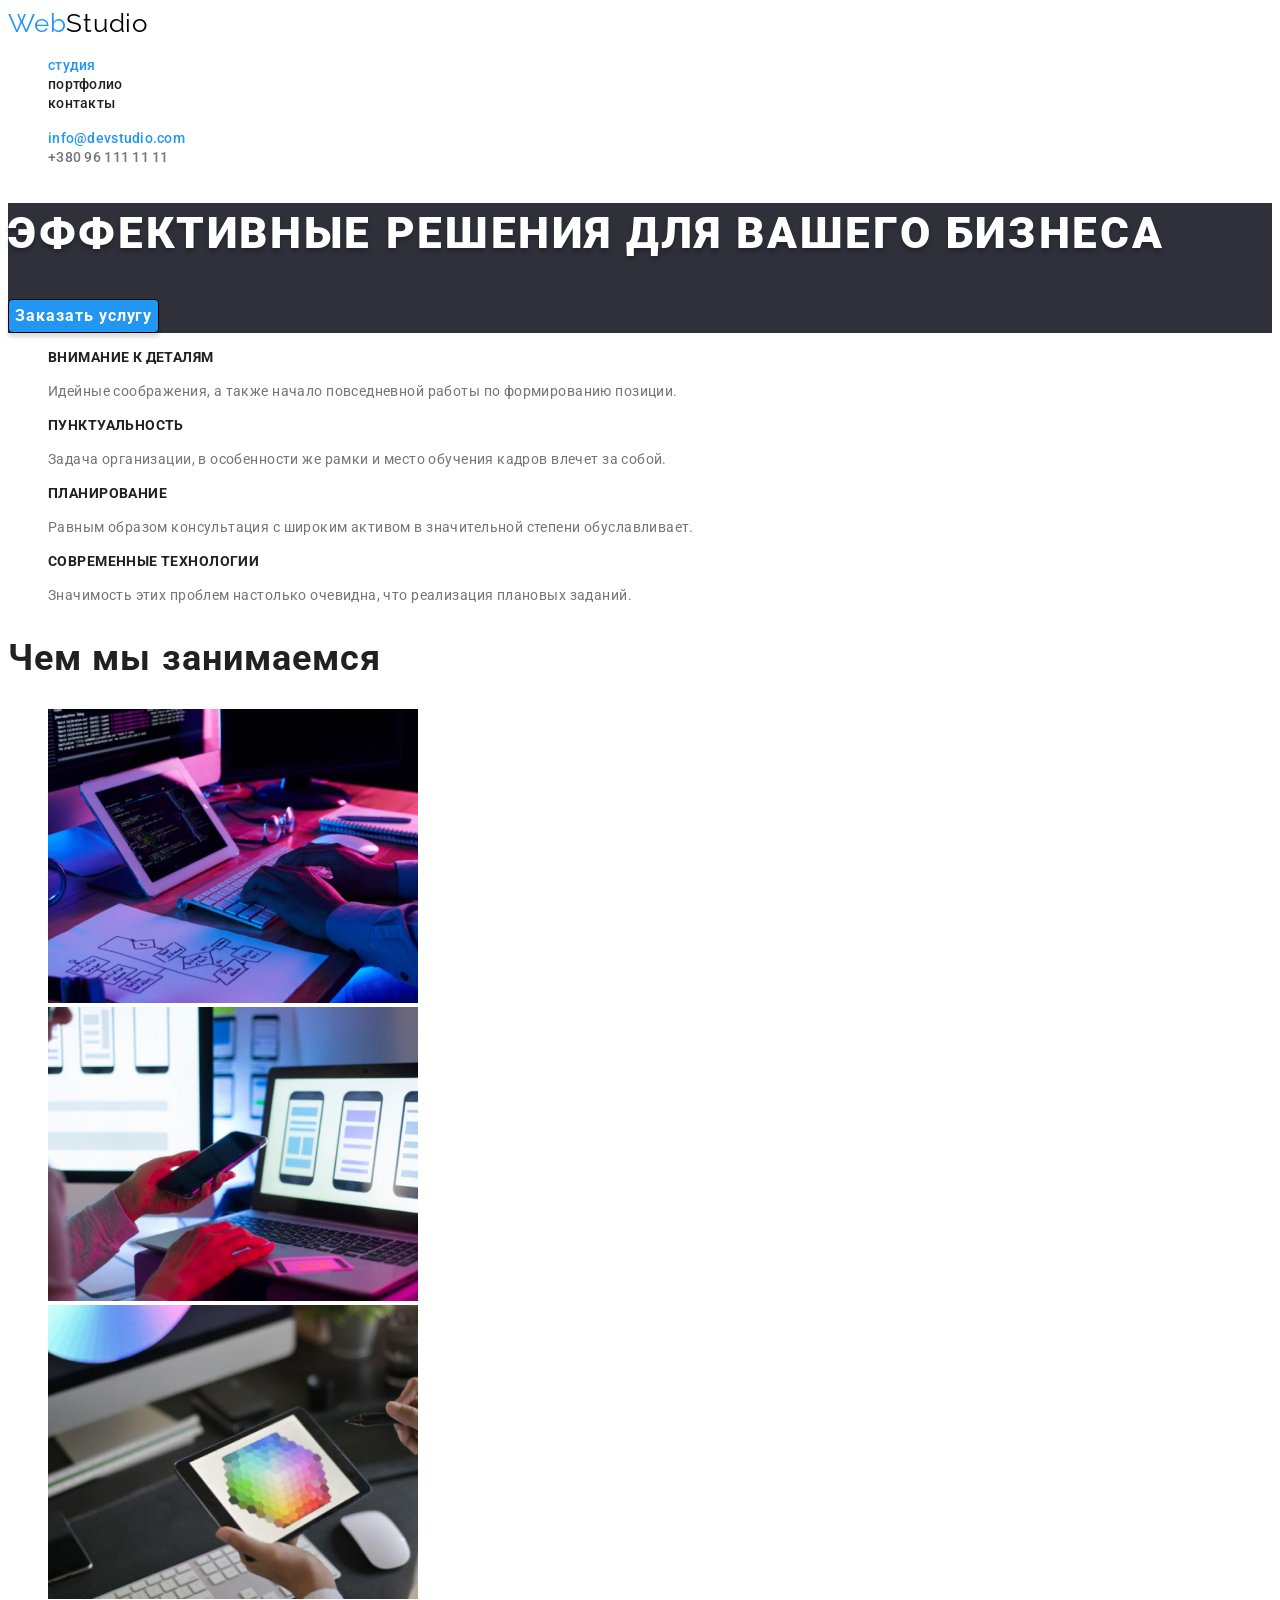
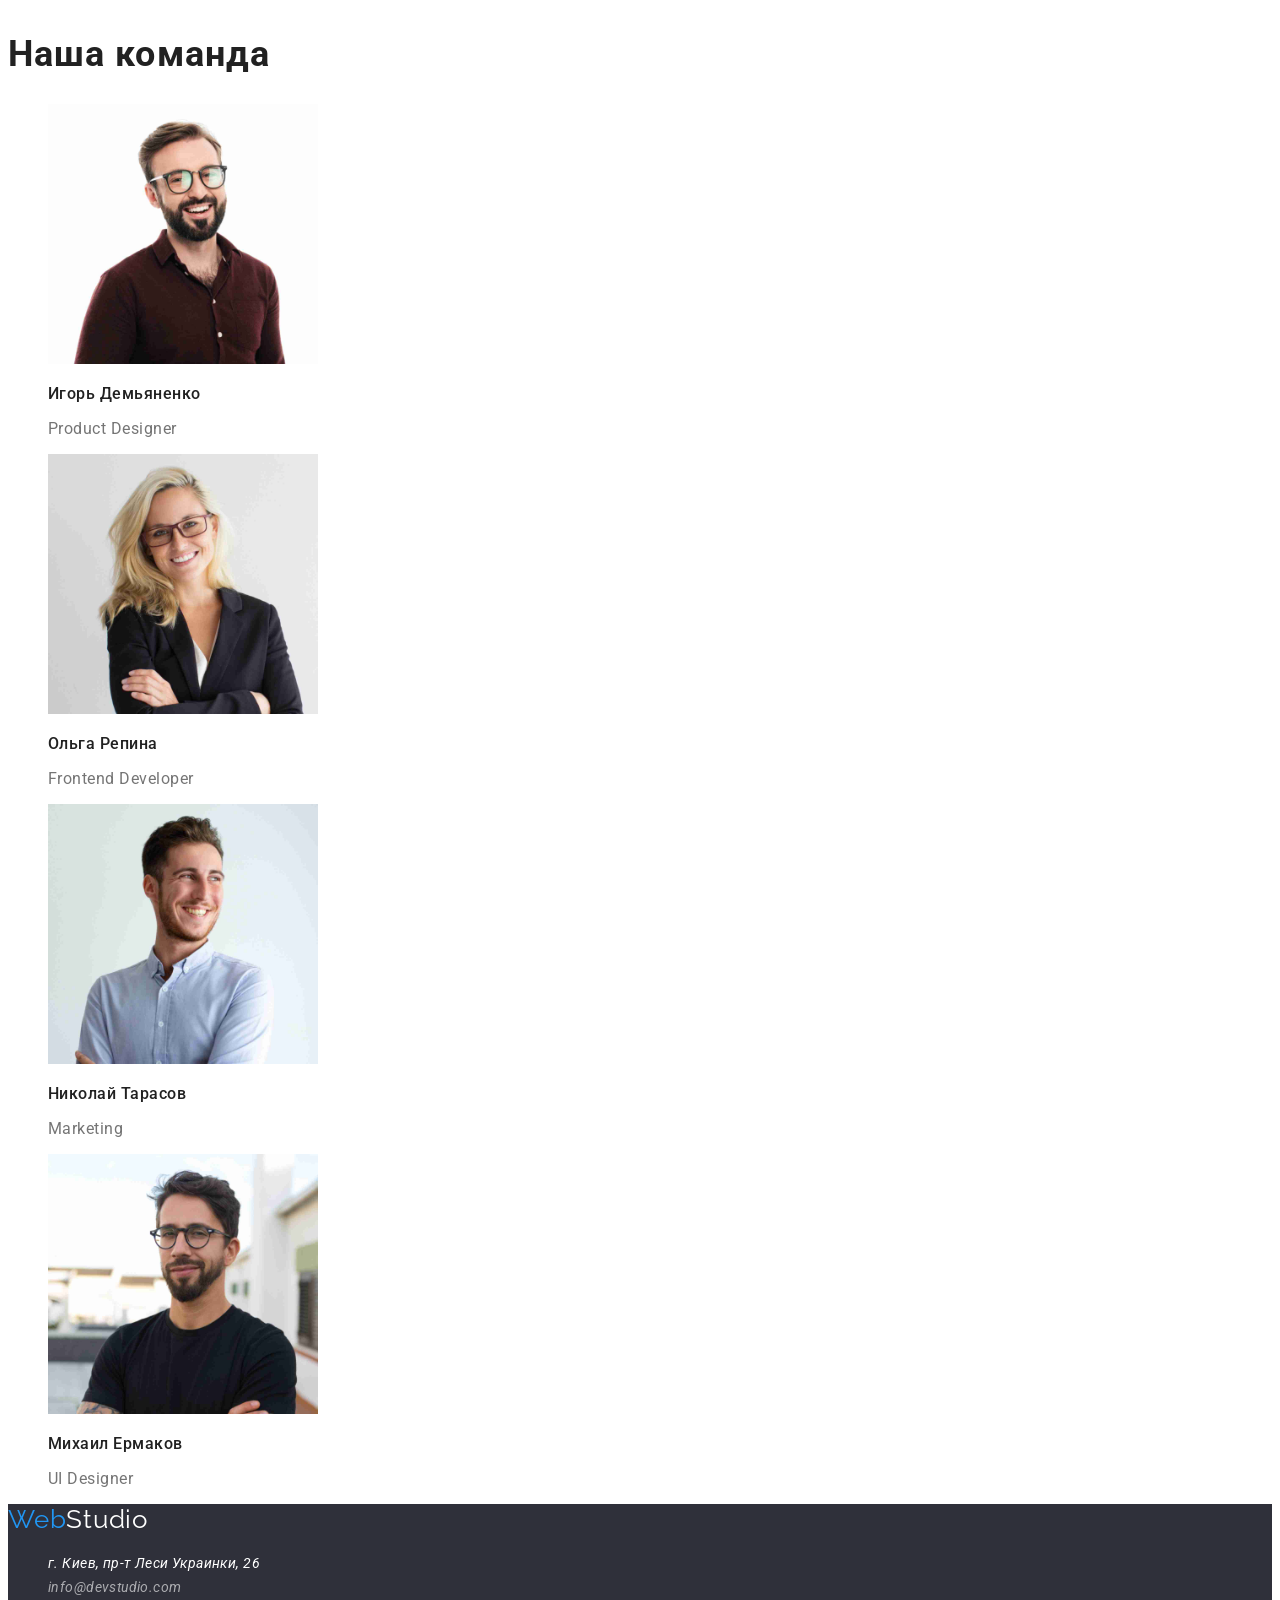
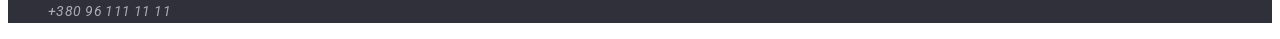
<file: index.html>
<!DOCTYPE html>
<html lang="en">
  <head>
    <meta charset="UTF-8" />
    <meta http-equiv="X-UA-Compatible" content="IE=edge" />
    <meta name="viewport" content="width=device-width, initial-scale=1.0" />
    <!-- font start -->
    <link rel="preconnect" href="https://fonts.googleapis.com" />
    <link rel="preconnect" href="https://fonts.gstatic.com" crossorigin />
    <link
      href="https://fonts.googleapis.com/css2?family=Raleway:wght@700&family=Roboto:wght@400;500;700;900&display=swap"
      rel="stylesheet"
    />
    <!-- font end -->
    <link rel="stylesheet" href=".\css\styles.css" />
    <title>Document</title>
  </head>
  <body>
    <!-- header -->
    <header class="header">
      <nav class="header-nav">
        <a a class="logo link" href=".\index.html"> <span class="web">Web</span>Studio</a>
        <ul class="header-list list">
          <li class="header-item">
            <a class="header-link header-link-current link" href=".\index.html">студия</a>
          </li>
          <li class="header-item">
            <a class="header-link link" href=".\portfolio.html">портфолио</a>
          </li>
          <li class="header-item">
            <a class="header-link link" href="">контакты</a>
          </li>
        </ul>
      </nav>
      <ul class="contact-list list">
        <li class="header-item">
          <a class="header-contact header-link-current link" href="mailto:info@devstudio.com"
            >info@devstudio.com</a
          >
        </li>
        <li class="header-item">
          <a class="header-contact link" href="tel:+380961111111">+380 96 111 11 11</a>
        </li>
      </ul>
    </header>
    <!-- main content -->
    <main class="main">
      <!-- Hero section -->
      <section class="hero">
        <h1 class="hero-tittle">Эффективные решения для вашего бизнеса</h1>
        <button class="btn" type="button">Заказать услугу</button>
      </section>
      <!--Peculiarities  -->
      <section class="features-saction">
        <h2 class="features-tittle" hidden>Наши особенности</h2>
        <ul class="features-list list">
          <li class="features-item">
            <h3 class="features-txt">Внимание к деталям</h3>
            <p class="features-info">
              Идейные соображения, а также начало повседневной работы по формированию позиции.
            </p>
          </li>
          <li class="features-item">
            <h3 class="features-txt">Пунктуальность</h3>
            <p class="features-info">
              Задача организации, в особенности же рамки и место обучения кадров влечет за собой.
            </p>
          </li>
          <li class="features-item">
            <h3 class="features-txt">Планирование</h3>
            <p class="features-info">
              Равным образом консультация с широким активом в значительной степени обуславливает.
            </p>
          </li>
          <li class="features-item">
            <h3 class="features-txt">Современные технологии</h3>
            <p class="features-info">
              Значимость этих проблем настолько очевидна, что реализация плановых заданий.
            </p>
          </li>
        </ul>
      </section>
      <!-- occupations -->
      <section class="caption">
        <h2 class="saction-tittle">Чем мы занимаемся</h2>
        <ul class="occupations-list list">
          <li>
            <img src=".\images\main\image1.jpg" alt="backend" width="370" />
          </li>
          <li>
            <img src=".\images\main\image2.jpg" alt="frontend" width="370" />
          </li>
          <li>
            <img src=".\images\main\image3.jpg" alt="designe" width="370" />
          </li>
        </ul>
      </section>
      <!-- team -->
      <section class="team">
        <h2 class="saction-tittle">Наша команда</h2>
        <ul class="team-list list">
          <li class="team-item">
            <img class="team-card" src=".\images\main\member1.jpg" alt="team card 1" width="270" />
            <h3 class="team-name">Игорь Демьяненко</h3>
            <p class="team-profession">Product Designer</p>
          </li>
          <li class="team-item">
            <img class="team-card" src=".\images\main\member2.jpg" alt="team card 2" width="270" />
            <h3 class="team-name">Ольга Репина</h3>
            <p class="team-profession">Frontend Developer</p>
          </li>
          <li>
            <img class="team-card" src=".\images\main\member3.jpg" alt="team card 3" width="270" />
            <h3 class="team-name">Николай Тарасов</h3>
            <p class="team-profession">Marketing</p>
          </li>
          <li class="team-item">
            <img class="team-card" src=".\images\main\member4.jpg" alt="team card 4" width="270" />
            <h3 class="team-name">Михаил Ермаков</h3>
            <p class="team-profession">UI Designer</p>
          </li>
        </ul>
      </section>
    </main>
    <!-- footer -->
    <footer class="footer">
      <a class="footer-logo link" href="index.html"><span class="web">Web</span>Studio</a>
      <address class="address">
        <ul class="address-list list">
          <li class="address-item">
            <a class="footer-link-geo link" href="https://goo.gl/maps/VQwM4wYodzAUSdx47"
              >г. Киев, пр-т Леси Украинки, 26</a
            >
          </li>
          <li class="address-item">
            <a class="footer-link-contact link" href="mailto:info@devstudio.com"
              >info@devstudio.com</a
            >
          </li>
          <li class="address-item">
            <a class="footer-link-contact link" href="tel:+380961111111">+380 96 111 11 11</a>
          </li>
        </ul>
      </address>
    </footer>
  </body>
</html>
</file>
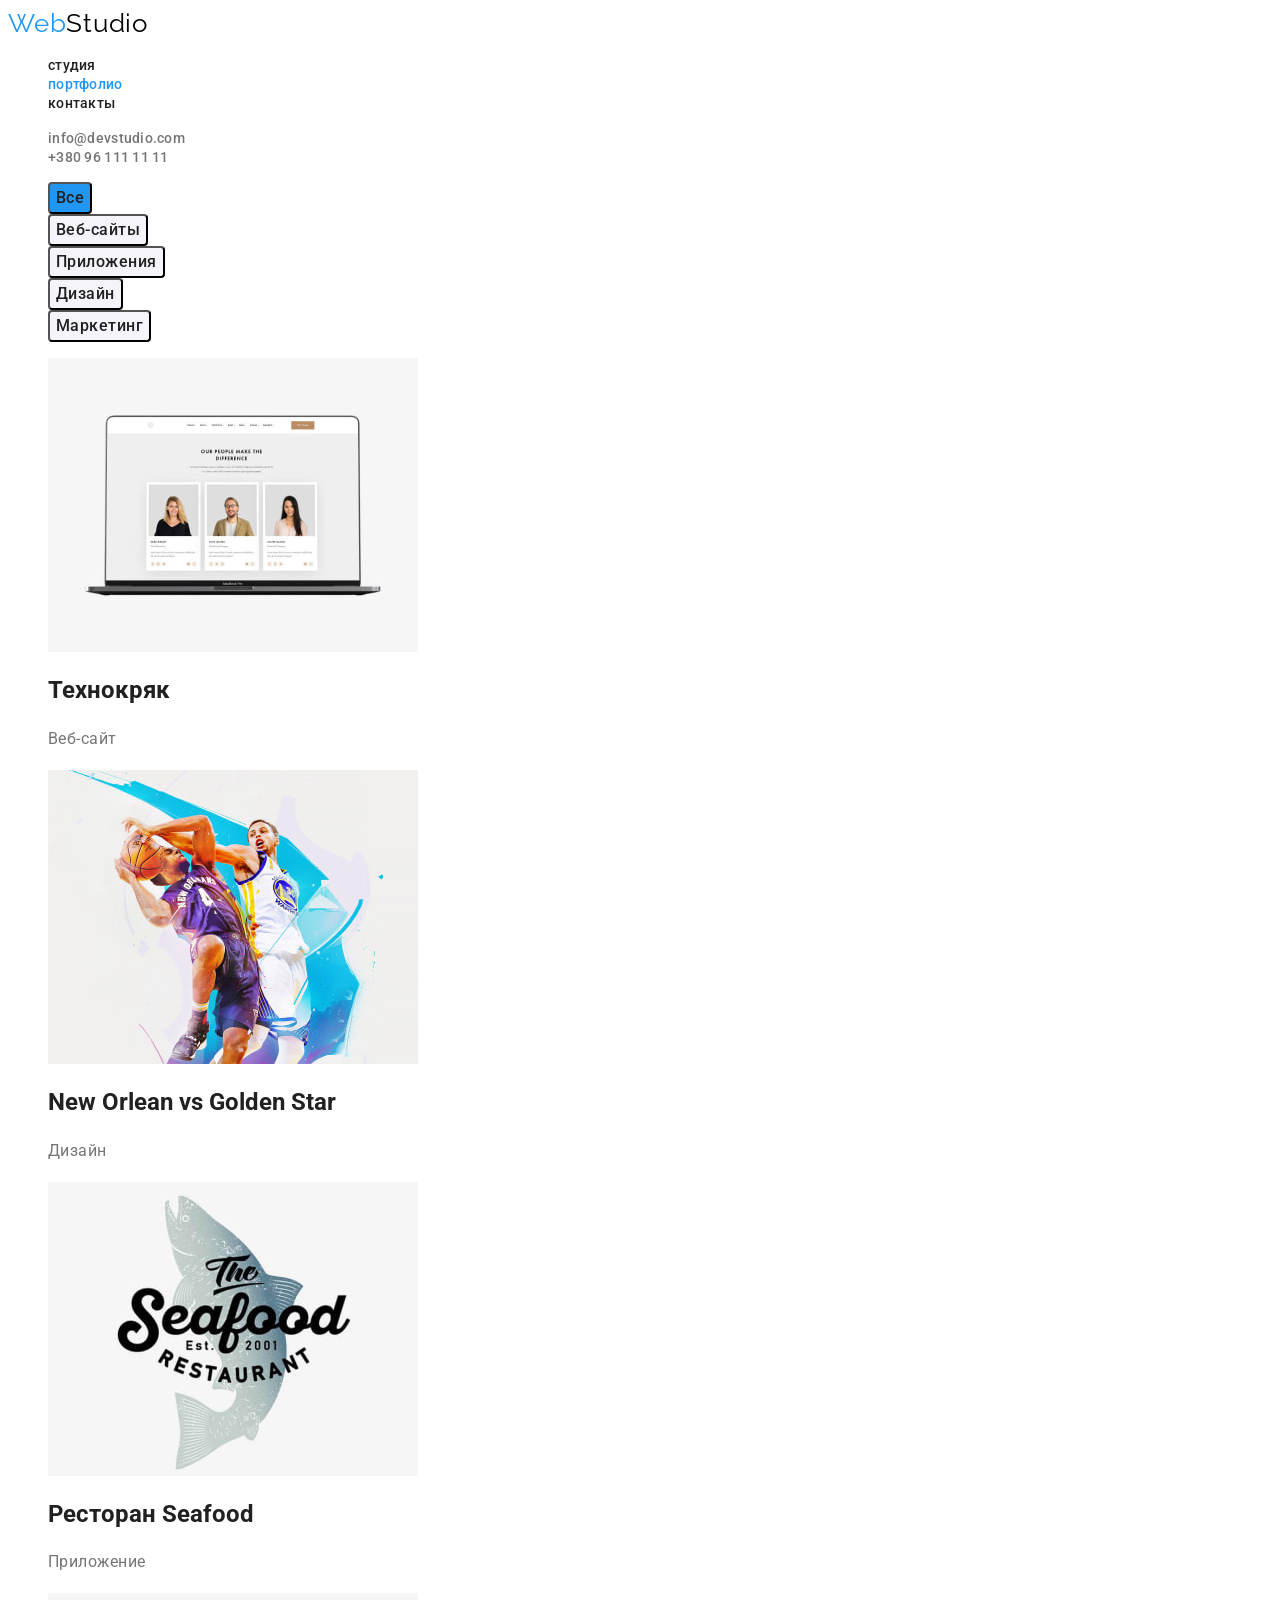
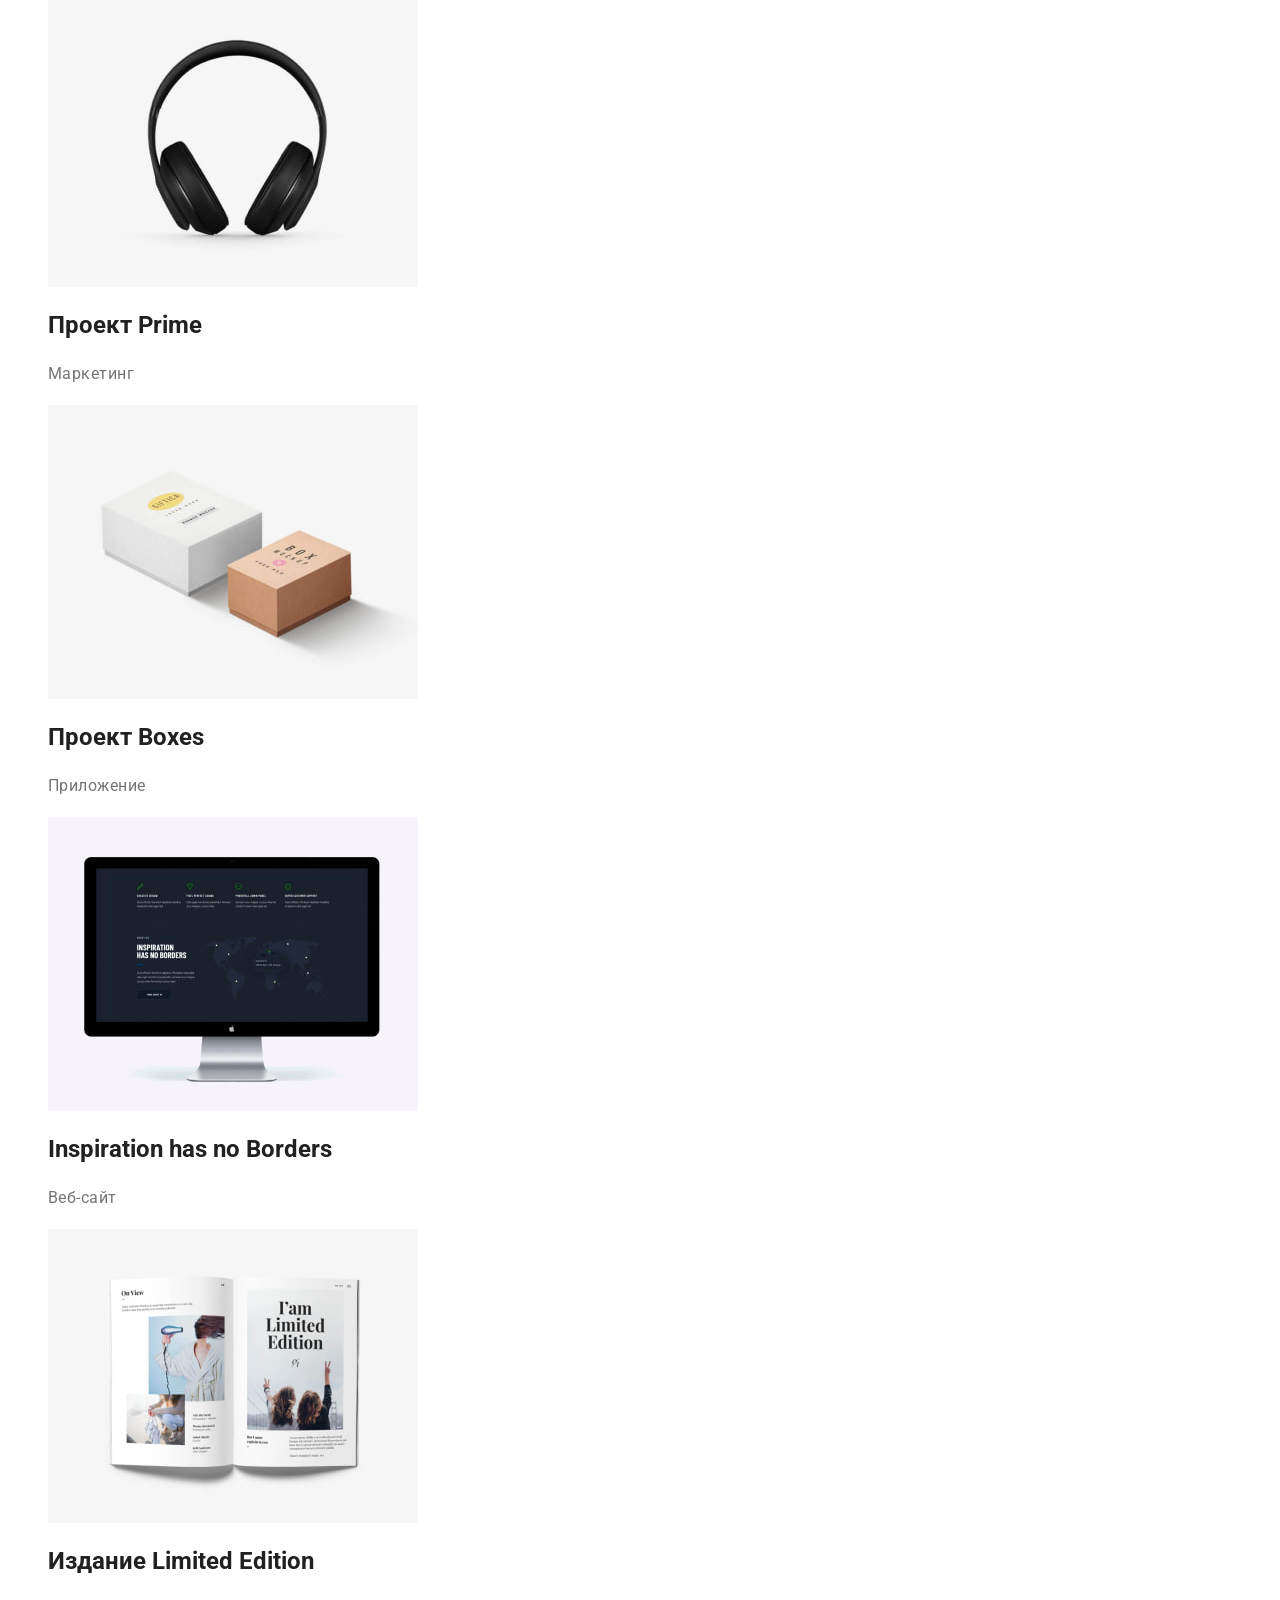
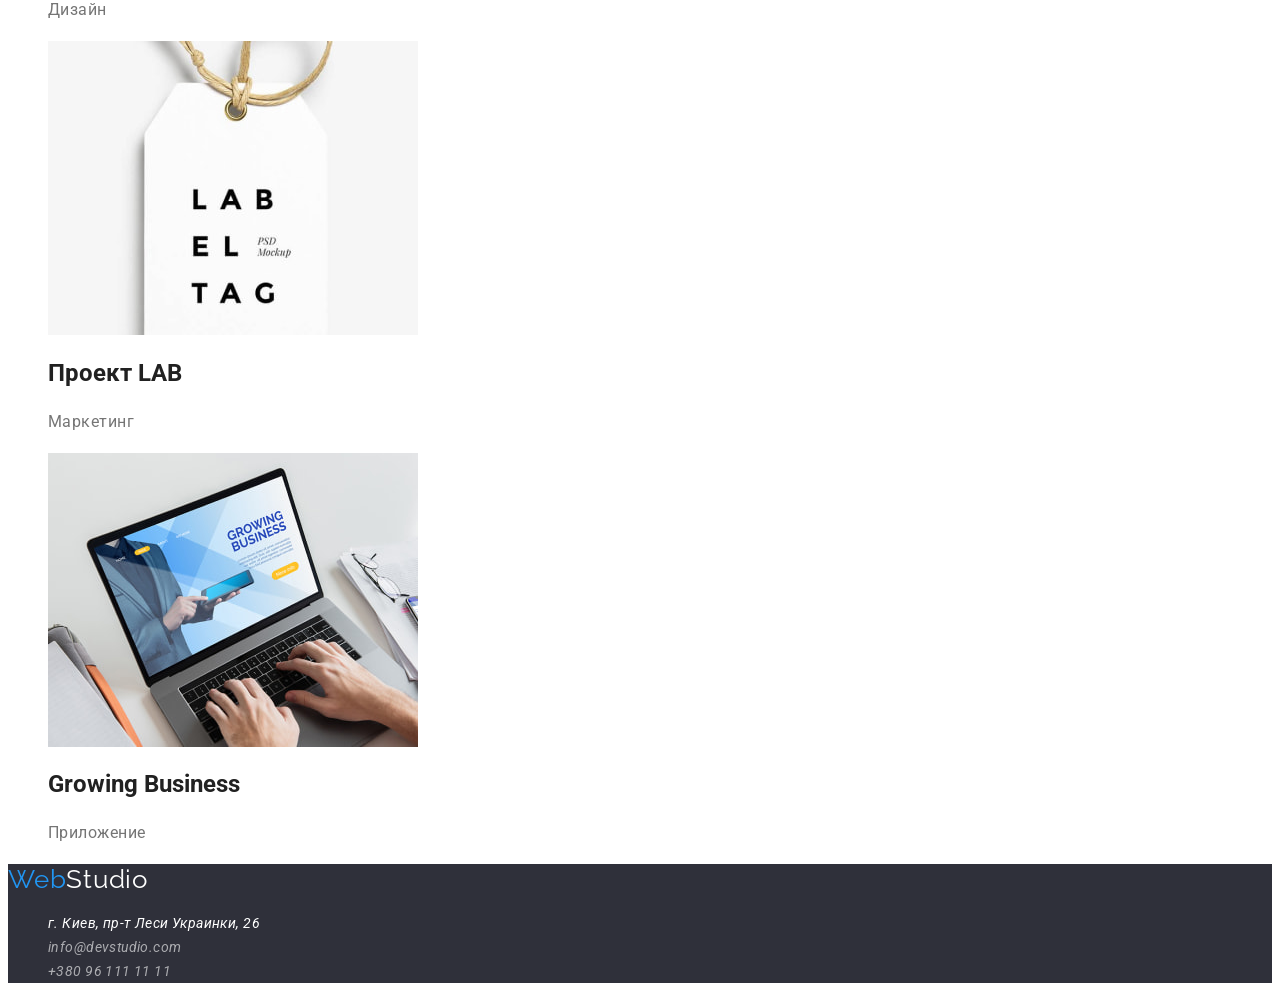
<file: portfolio.html>
<!DOCTYPE html>
<html lang="en">
  <head>
    <meta charset="UTF-8" />
    <meta http-equiv="X-UA-Compatible" content="IE=edge" />
    <meta name="viewport" content="width=device-width, initial-scale=1.0" />
    <!-- font start -->
    <link rel="preconnect" href="https://fonts.googleapis.com" />
    <link rel="preconnect" href="https://fonts.gstatic.com" crossorigin />
    <link
      href="https://fonts.googleapis.com/css2?family=Raleway:wght@700&family=Roboto:wght@400;500;700;900&display=swap"
      rel="stylesheet"
    />
    <!-- font end -->
    <link rel="stylesheet" href=".\css\styles.css" />
    <title>Portfolio</title>
  </head>
  <body>
    <!-- header -->
    <header class="header">
      <nav class="header-nav">
        <a a class="logo link" href=".\index.html"> <span class="web">Web</span>Studio</a>
        <ul class="header-list list">
          <li class="header-item">
            <a class="header-link link" href=".\index.html">студия</a>
          </li>
          <li class="header-item">
            <a class="header-link header-link-current link" href=".\portfolio.html">портфолио</a>
          </li>
          <li class="header-item">
            <a class="header-link link" href="">контакты</a>
          </li>
        </ul>
      </nav>
      <ul class="contact-list list">
        <li class="header-item">
          <a class="header-contact link" href="mailto:info@devstudio.com">info@devstudio.com</a>
        </li>
        <li class="header-item">
          <a class="header-contact link" href="tel:+380961111111">+380 96 111 11 11</a>
        </li>
      </ul>
    </header>
    <!-- main -->
    <main class="main">
      <!--portfolio buttons  -->
      <section class="main-nav-toggle">
        <ul class="main-nav-list list">
          <li class="main-nav-item item">
            <button class="main-nav-btn btn-current" type="button">Все</button>
          </li>
          <li class="main-nav-item item">
            <button class="main-nav-btn" type="button">Веб-сайты</button>
          </li>
          <li class="main-nav-item item">
            <button class="main-nav-btn" type="button">Приложения</button>
          </li>
          <li class="main-nav-item item">
            <button class="main-nav-btn" type="button">Дизайн</button>
          </li>
          <li class="main-nav-item item">
            <button class="main-nav-btn" type="button">Маркетинг</button>
          </li>
        </ul>
        <!-- portfolio projects -->
        <h1 hidden>Портфолио</h1>
        <ul class="portfolio-list list">
          <li class="portfolio-item item">
            <a class="portfolio-link link" href=""></a>
            <img
              class="portfolio-img"
              src=".\images\portfolio\img1.jpg"
              alt="project images"
              width="370"
            />
            <h2 class="portfolio-project">Технокряк</h2>
            <p class="portfolio-descr">Веб-сайт</p>
          </li>
          <li class="portfolio-item item">
            <a class="portfolio-link link" href=""></a>
            <img
              class="portfolio-img"
              src=".\images\portfolio\img2.jpg"
              alt="project images"
              width="370"
            />
            <h2 class="portfolio-project">New Orlean vs Golden Star</h2>
            <p class="portfolio-descr">Дизайн</p>
          </li>
          <li class="portfolio-item item">
            <a class="portfolio-link link" href=""></a>
            <img
              class="portfolio-img"
              src=".\images\portfolio\img3.jpg"
              alt="project images"
              width="370"
            />
            <h2 class="portfolio-project">Ресторан Seafood</h2>
            <p class="portfolio-descr">Приложение</p>
          </li>
          <li>
            <a class="portfolio-link link" href=""></a>
            <img
              class="portfolio-img"
              src=".\images\portfolio\img4.jpg"
              alt="project images"
              width="370"
            />
            <h2 class="portfolio-project">Проект Prime</h2>
            <p class="portfolio-descr">Маркетинг</p>
          </li>
          <li class="portfolio-item item">
            <a class="portfolio-link link" href=""></a>
            <img
              class="portfolio-img"
              src=".\images\portfolio\img5.jpg"
              alt="project images"
              width="370"
            />
            <h2 class="portfolio-project">Проект Boxes</h2>
            <p class="portfolio-descr">Приложение</p>
          </li>
          <li class="portfolio-item item">
            <a class="portfolio-link link" href=""></a>
            <img
              class="portfolio-img"
              src=".\images\portfolio\img6.jpg"
              alt="project images"
              width="370"
            />
            <h2>Inspiration has no Borders</h2>
            <p class="portfolio-descr">Веб-сайт</p>
          </li>
          <li class="portfolio-item item">
            <a class="portfolio-link link" href=""></a>
            <img
              class="portfolio-img"
              src=".\images\portfolio\img7.jpg"
              alt="project images"
              width="370"
            />
            <h2 class="portfolio-project">Издание Limited Edition</h2>
            <p class="portfolio-descr">Дизайн</p>
          </li>
          <li class="portfolio-item item">
            <a class="portfolio-link link" href=""></a>
            <img
              class="portfolio-img"
              src=".\images\portfolio\img8.jpg"
              alt="project images"
              width="370"
            />
            <h2 class="portfolio-project">Проект LAB</h2>
            <p class="portfolio-descr">Маркетинг</p>
          </li>
          <li class="portfolio-item item">
            <a class="portfolio-link link" href=""></a>
            <img
              class="portfolio-img"
              src=".\images\portfolio\img9.jpg"
              alt="project images"
              width="370"
            />
            <h2 class="portfolio-project">Growing Business</h2>
            <p class="portfolio-descr">Приложение</p>
          </li>
        </ul>
      </section>
    </main>
    <!-- footer -->
    <footer class="footer">
      <a class="footer-logo link" href="index.html"><span class="web">Web</span>Studio</a>
      <address class="address">
        <ul class="address-list list">
          <li class="address-item">
            <a class="footer-link-geo link" href="https://goo.gl/maps/VQwM4wYodzAUSdx47"
              >г. Киев, пр-т Леси Украинки, 26</a
            >
          </li>
          <li class="address-item">
            <a class="footer-link-contact link" href="mailto:info@devstudio.com"
              >info@devstudio.com</a
            >
          </li>
          <li class="address-item">
            <a class="footer-link-contact link" href="tel:+380961111111">+380 96 111 11 11</a>
          </li>
        </ul>
      </address>
    </footer>
  </body>
</html>
</file>
